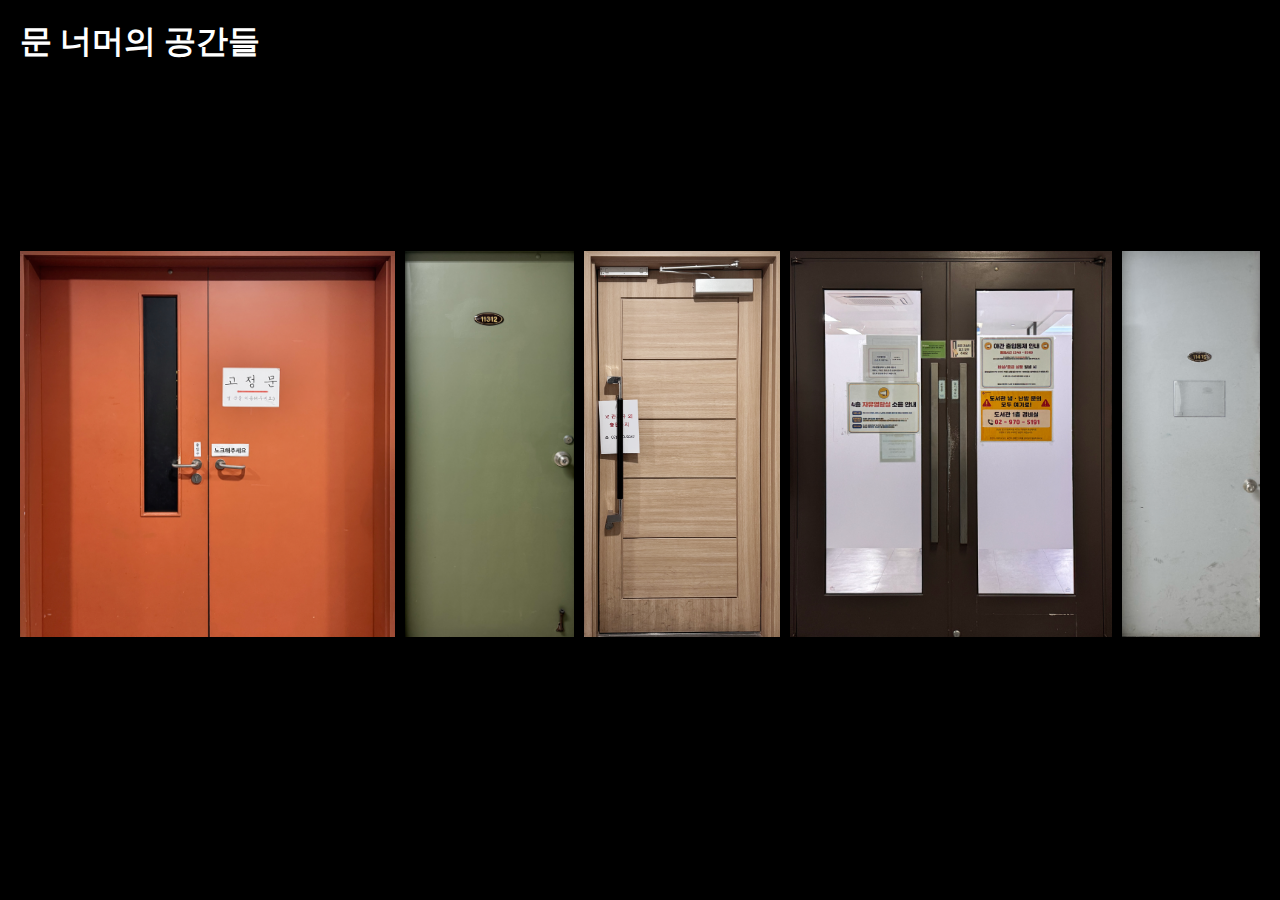
<file: index.html>
<!DOCTYPE html>
<html lang="ko">
<head>
	<meta charset="UTF-8">
	<meta name="viewport" content="width=device-width, initial-scale=1.0">
	<title>문 너머의 공간들</title>
	<meta name="description" content="각 문에 해당하는 공간 속 요소들을 보고 어떤 공간인지 추측해볼 수 있는 형식의 웹사이트입니다.">
	<meta name="keywords" content="서울여자대학교, 문, 조형예술관, 50주년기념관, 도서관, 인문사회관">
	<link rel="stylesheet" href="2025111654_door.css">
</head>
<body>
	<header>
		<h1>문 너머의 공간들</h1>
	</header>
	<section class="one">
		<section class="a">
			<img src="50_door.png">
		</section>
		<section class="b">
			<a href="2025111654_door_art1.html"><img src="garage_door.png"></a>
		</section>
		<section class="c">
			<img src="50_door2.png">
		</section>
		<section class="d">
			<img src="lib_door.png">
		</section>
		<section class="e">
			<a href="2025111654_door_art2-1.html"><img src="stu_door.png"></a>
		</section>
	</section>
</body>
</html>
</file>
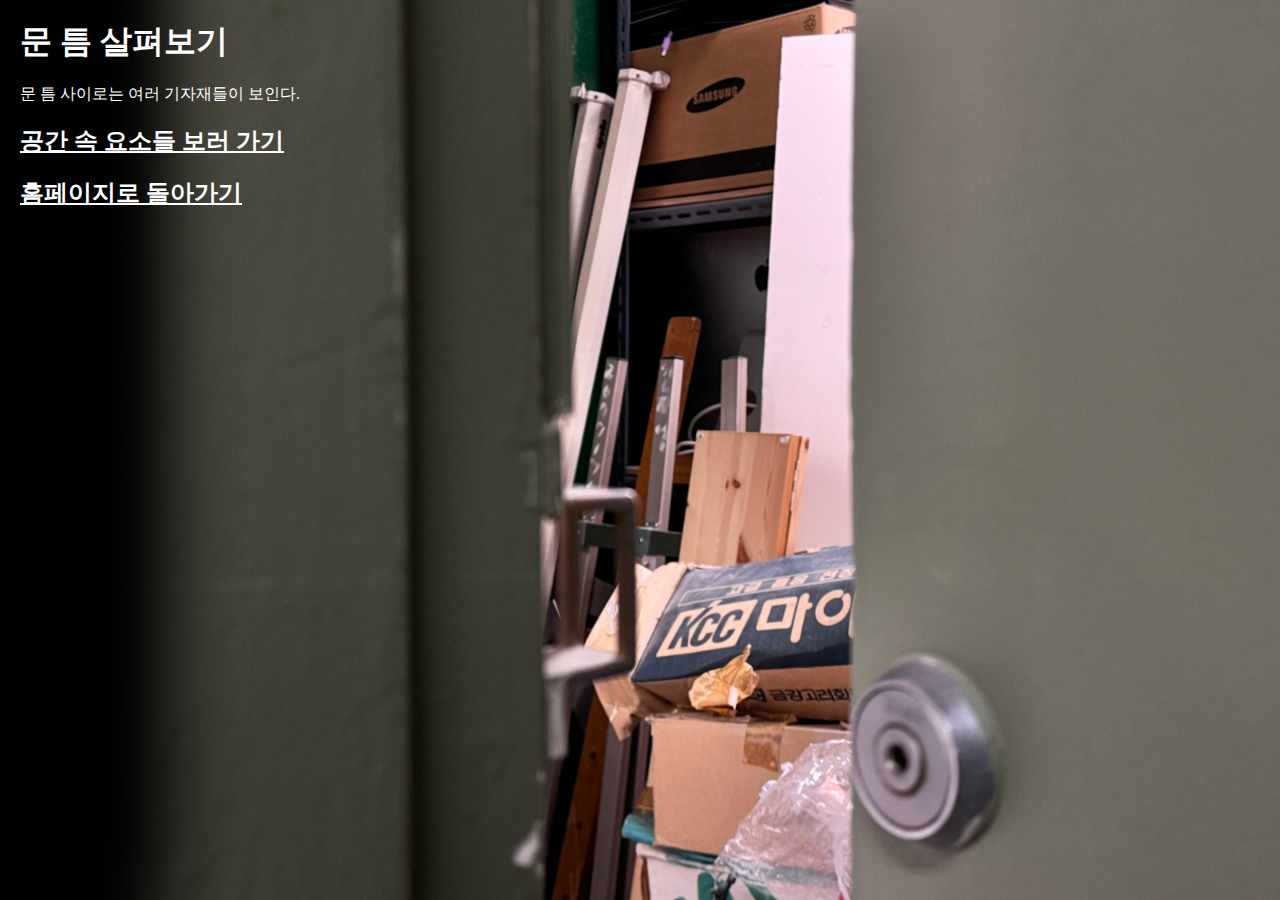
<file: 2025111654_door_art1.html>
<!DOCTYPE html>
<html lang="ko">
<head>
	<meta charset="UTF-8">
	<meta name="viewport" content="width=device-width, initial-scale=1.0">
	<title>문 너머의 공간들</title>
	<meta name="description" content="각 문에 해당하는 공간 속 요소들을 보고 어떤 공간인지 추측해볼 수 있는 형식의 웹사이트입니다.">
	<meta name="keywords" content="서울여자대학교, 문, 조형예술관, 50주년기념관, 도서관, 인문사회관">
	<link rel="stylesheet" href="2025111654_door.css">
</head>
<body>
	<section>
		<h1>문 틈 살펴보기</h1>
		<p>문 틈 사이로는 여러 기자재들이 보인다.</p>
    </section>
    <section>
    	<a href="2025111654_door_art2.html"><h2>공간 속 요소들 보러 가기</h2></a>
    </section>
    <section>
    	<a href="2025111654_door_home.html"><h2>홈페이지로 돌아가기</h2></a>
    </section>
	<section class="garagegap">
		<img src="garage_gap.png">
	</section>
</body>
</html>
</file>
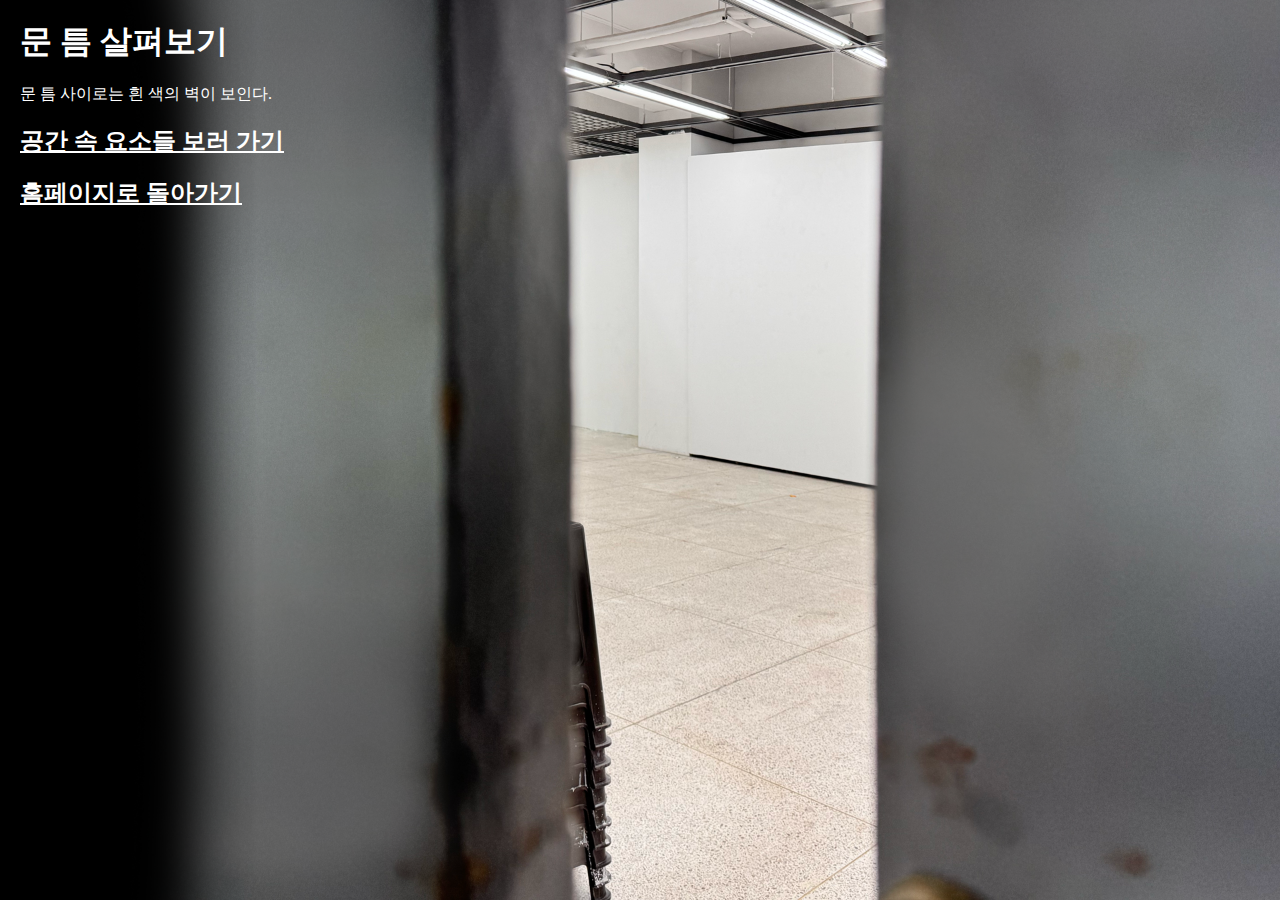
<file: 2025111654_door_art2-1.html>
<!DOCTYPE html>
<html lang="ko">
<head>
	<meta charset="UTF-8">
	<meta name="viewport" content="width=device-width, initial-scale=1.0">
	<title>문 너머의 공간들</title>
	<meta name="description" content="각 문에 해당하는 공간 속 요소들을 보고 어떤 공간인지 추측해볼 수 있는 형식의 웹사이트입니다.">
	<meta name="keywords" content="서울여자대학교, 문, 조형예술관, 50주년기념관, 도서관, 인문사회관">
	<link rel="stylesheet" href="2025111654_door.css">
</head>
<body>
	<section>
		<h1>문 틈 살펴보기</h1>
		<p>문 틈 사이로는 흰 색의 벽이 보인다.</p>
    </section>
    <section>
    	<a href="2025111654_door_art2-2.html"><h2>공간 속 요소들 보러 가기</h2></a>
    </section>
    <section>
    	<a href="index.html"><h2>홈페이지로 돌아가기</h2></a>
    </section>
	<section class="garagegap">
		<img src="stu_gap.png">
	</section>
</body>
</html>
</file>
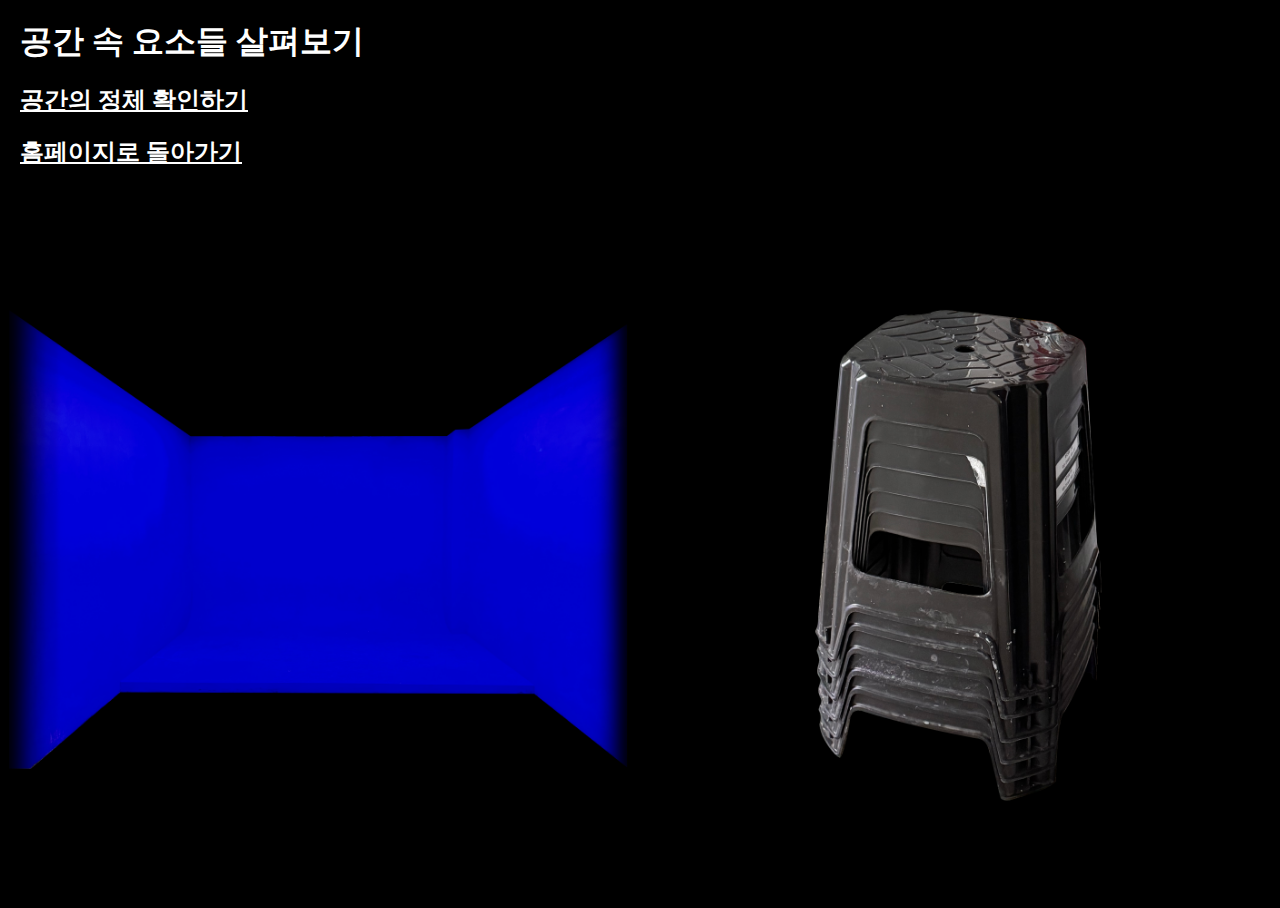
<file: 2025111654_door_art2-2.html>
<!DOCTYPE html>
<html lang="ko">
<head>
	<meta charset="UTF-8">
	<meta name="viewport" content="width=device-width, initial-scale=1.0">
	<title>문 너머의 공간들</title>
	<meta name="description" content="각 문에 해당하는 공간 속 요소들을 보고 어떤 공간인지 추측해볼 수 있는 형식의 웹사이트입니다.">
	<meta name="keywords" content="서울여자대학교, 문, 조형예술관, 50주년기념관, 도서관, 인문사회관">
	<link rel="stylesheet" href="2025111654_door.css">
</head>
<body>
	<section>
		<h1>공간 속 요소들 살펴보기</h1>
	</section>
	<section>
    	<a href="2025111654_door_art2-3.html"><h2>공간의 정체 확인하기</h2></a>
    </section>
    <section>
    	<a href="2025111654_door_home.html"><h2>홈페이지로 돌아가기</h2></a>
    </section>
	<section class="stuwall">
		<img src="stu_wall.png">
	</section>
	<section class="stuchair">
		<img src="stu_chair.png">
	</section>
</body>
</html>
</file>
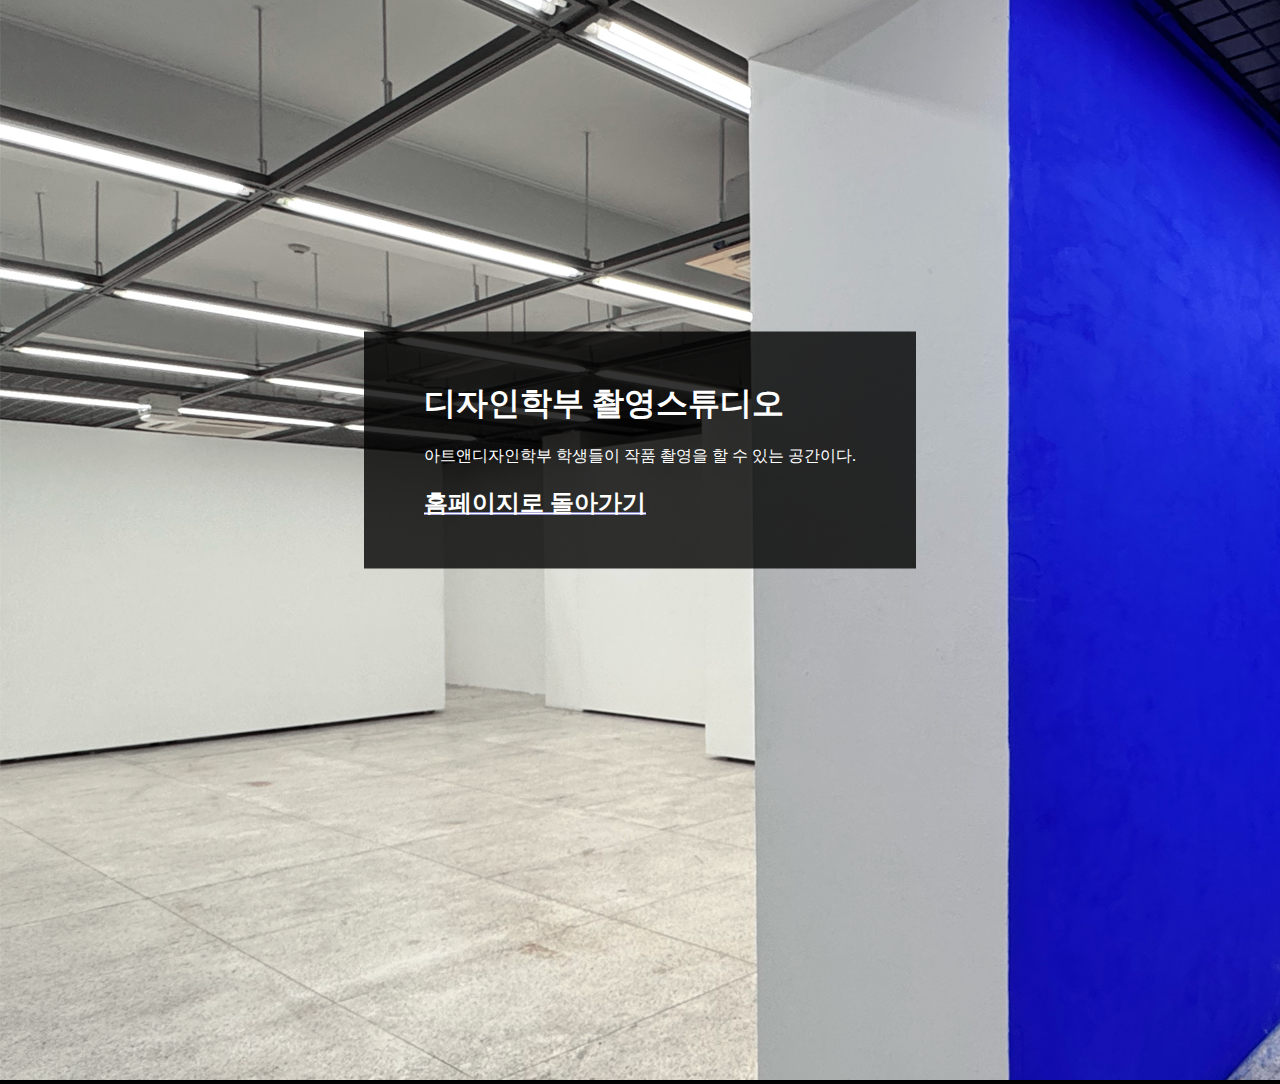
<file: 2025111654_door_art2-3.html>
<!DOCTYPE html>
<html lang="ko">
<head>
	<meta charset="UTF-8">
	<meta name="viewport" content="width=device-width, initial-scale=1.0">
	<title>문 너머의 공간들</title>
	<meta name="description" content="각 문에 해당하는 공간 속 요소들을 보고 어떤 공간인지 추측해볼 수 있는 형식의 웹사이트입니다.">
	<meta name="keywords" content="서울여자대학교, 문, 조형예술관, 50주년기념관, 도서관, 인문사회관">
	<link rel="stylesheet" href="2025111654_door.css">
</head>
<body>
	<section class="stufull">
		<img src="stu_full.png">
	</section>
	<section class="writing">
		<h1>디자인학부 촬영스튜디오</h1>
		<p>아트앤디자인학부 학생들이 작품 촬영을 할 수 있는 공간이다.</p>
		<a href="index.html"><h2>홈페이지로 돌아가기</h2></a>
	</section>
</body>
</html>
</file>
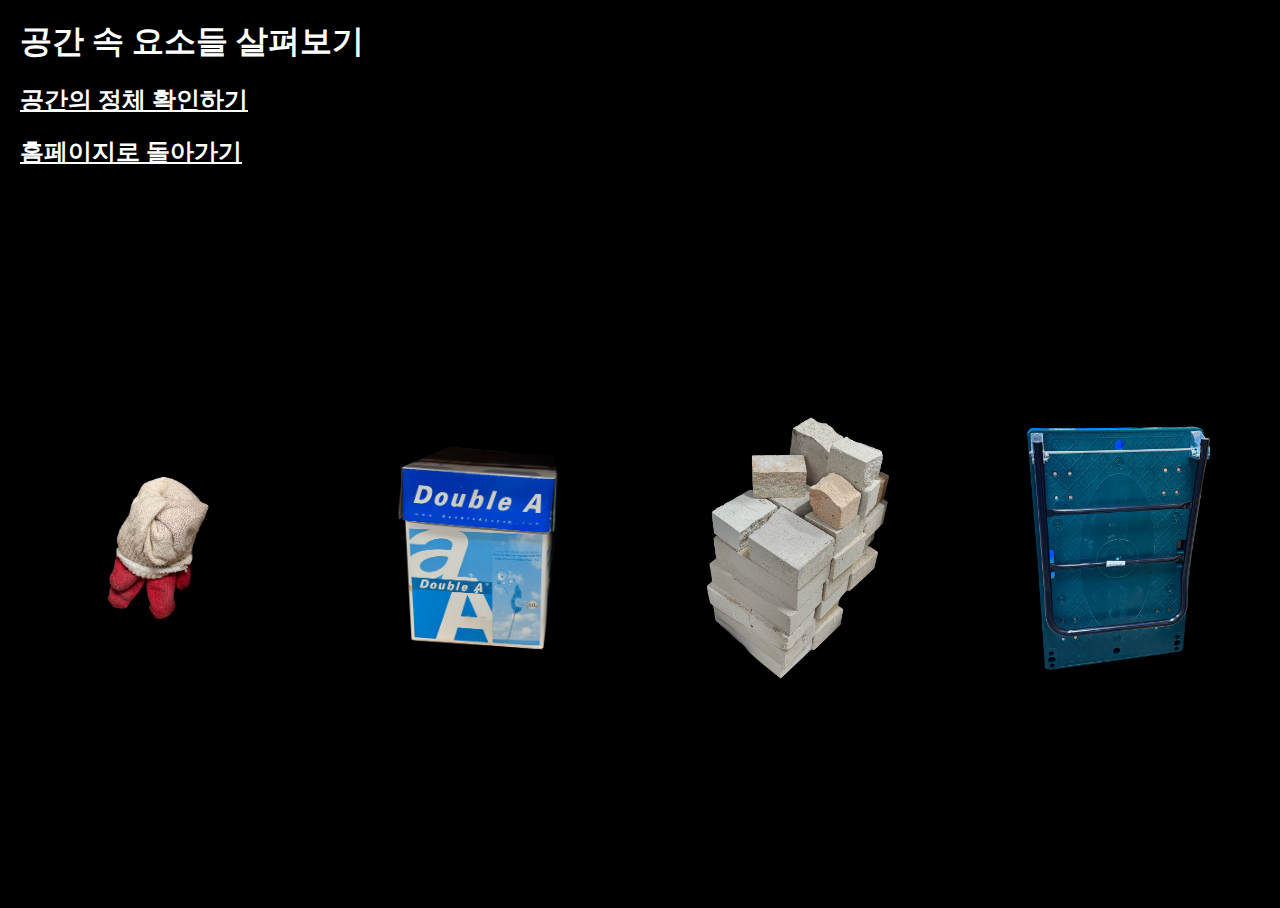
<file: 2025111654_door_art2.html>
<!DOCTYPE html>
<html lang="ko">
<head>
	<meta charset="UTF-8">
	<meta name="viewport" content="width=device-width, initial-scale=1.0">
	<title>문 너머의 공간들</title>
	<meta name="description" content="각 문에 해당하는 공간 속 요소들을 보고 어떤 공간인지 추측해볼 수 있는 형식의 웹사이트입니다.">
	<meta name="keywords" content="서울여자대학교, 문, 조형예술관, 50주년기념관, 도서관, 인문사회관">
	<link rel="stylesheet" href="2025111654_door.css">
</head>
<body>
	<section>
		<h1>공간 속 요소들 살펴보기</h1>
	</section>
	<section>
    	<a href="2025111654_door_art3.html"><h2>공간의 정체 확인하기</h2></a>
    </section>
    <section>
    	<a href="2025111654_door_home.html"><h2>홈페이지로 돌아가기</h2></a>
    </section>
	<section class="garageglove">
		<img src="garage_glove.png">
	</section>
	<section class="garagepaper">
		<img src="garage_paper.png">
	</section>
	<section class="garagerock">
		<img src="garage_rock.png">
	</section>
	<section class="garagecart">
		<img src="garage_cart.png">
	</section>
</body>
</html>
</file>
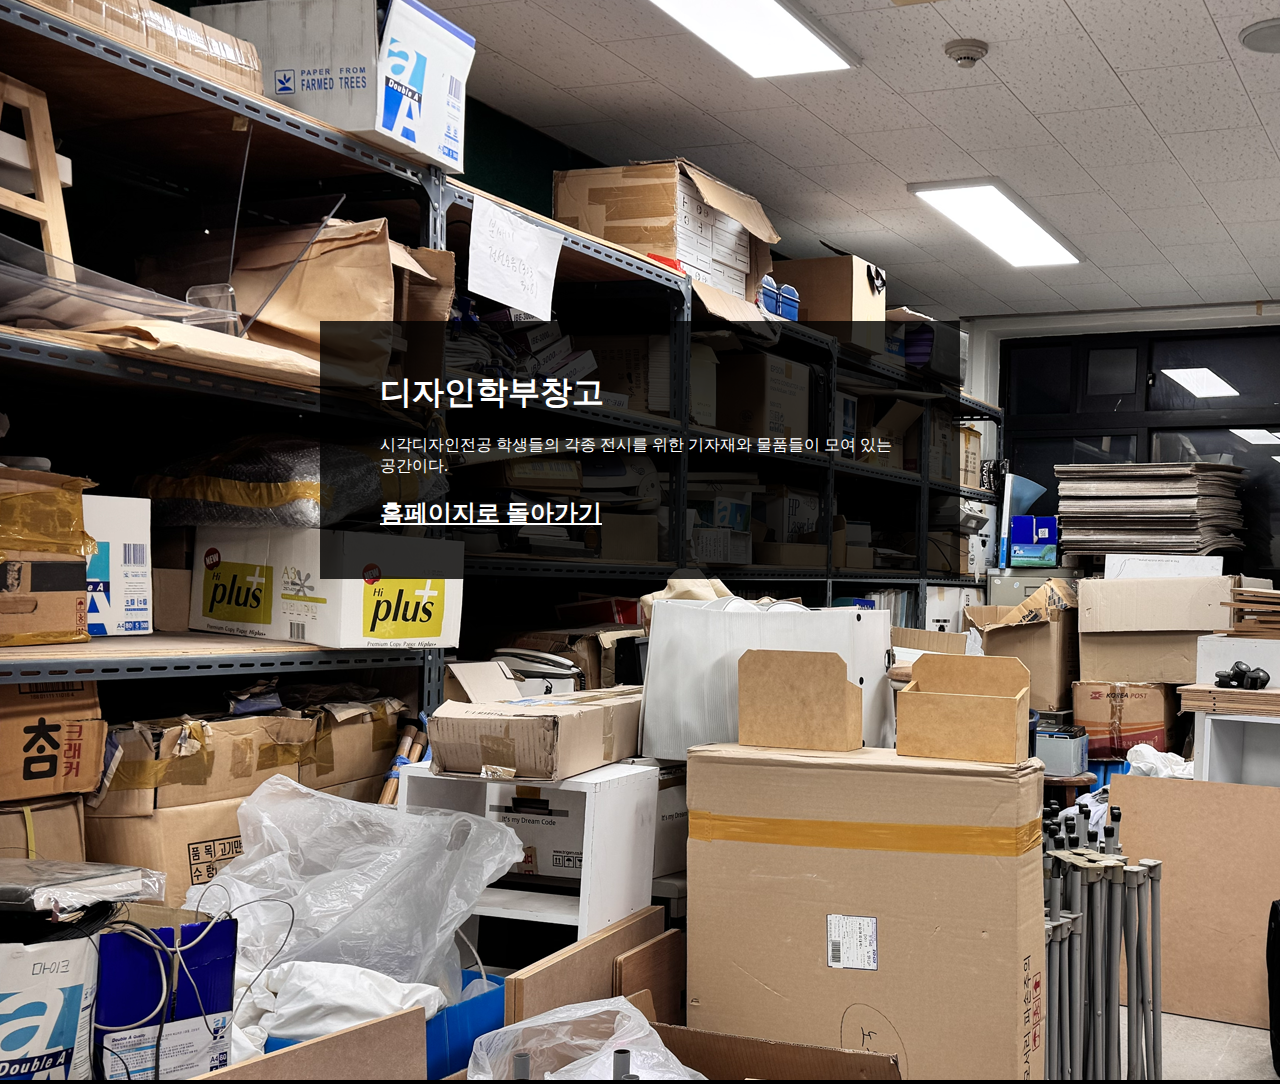
<file: 2025111654_door_art3.html>
<!DOCTYPE html>
<html lang="ko">
<head>
	<meta charset="UTF-8">
	<meta name="viewport" content="width=device-width, initial-scale=1.0">
	<title>문 너머의 공간들</title>
	<meta name="description" content="각 문에 해당하는 공간 속 요소들을 보고 어떤 공간인지 추측해볼 수 있는 형식의 웹사이트입니다.">
	<meta name="keywords" content="서울여자대학교, 문, 조형예술관, 50주년기념관, 도서관, 인문사회관">
	<link rel="stylesheet" href="2025111654_door.css">
</head>
<body>
	<section>
		<img src="garage_full.png">
	</section>
	<section class="writing">
		<h1>디자인학부창고</h1>
		<p>시각디자인전공 학생들의 각종 전시를 위한 기자재와 물품들이 모여 있는 공간이다.</p>
		<a href="index.html"><h2>홈페이지로 돌아가기</h2></a>
	</section>
</body>
</html>
</file>
<file: 2025111654_door.css>
body{
	background-color: black;
	margin: 0;
}

h1, p{
	color: white;
	margin: 20px;
	position: relative;
	z-index: 1;
}

h2{
	color: white;
	margin: 20px;
	position: relative;
	z-index: 1;
	text-decoration: underline;
}

.writing{
	position: absolute;
	top: 50%;
	left: 50%;
	transform: translate(-50%, -50%);
	z-index: 1;
	background-color: rgba(0, 0, 0, 0.8);
	padding: 30px 40px;
	max-width: 80%;
}

.one{
	display: flex;
	flex-direction: row;
	width: 100vw;
	height: 80vh;
	overflow: hidden;
	gap: 10px; 
	padding: 0 20px; 
	box-sizing: border-box;
}

.a, .b, .c, .d, .e{
	flex-grow: 1; 
	height: 100%;
	display: flex;
}

.a img, .b img, .c img, .d img, .e img{
	width: 100%;
	height: 100%;
	object-fit: contain;
	display: block;
}

.garagegap{
	position: absolute;
	right: 0;
	top: 0;
	height: 100vh;
}

.garagegap img{
	height: 100vh;
	width: auto;
	display: block;
}

.garageglove, .garagepaper, .garagerock, .garagecart{
	display: inline-block;
	width: calc(25% - 4px);
	height: 80vh;
	vertical-align: top;
}
.garageglove img, .garagepaper img, .garagerock img, .garagecart img{
	width: 100%;
	height: 100%;
	object-fit: contain;
	display: block;
}

.stuwall, .stuchair{
	display: inline-block;
	width: calc(50% - 4px);
	height: 80vh;
	vertical-align: top;
}
.stuwall img, .stuchair img{
	width: 100%;
	height: 100%;
	object-fit: contain;
	display: block;
}
</file>
